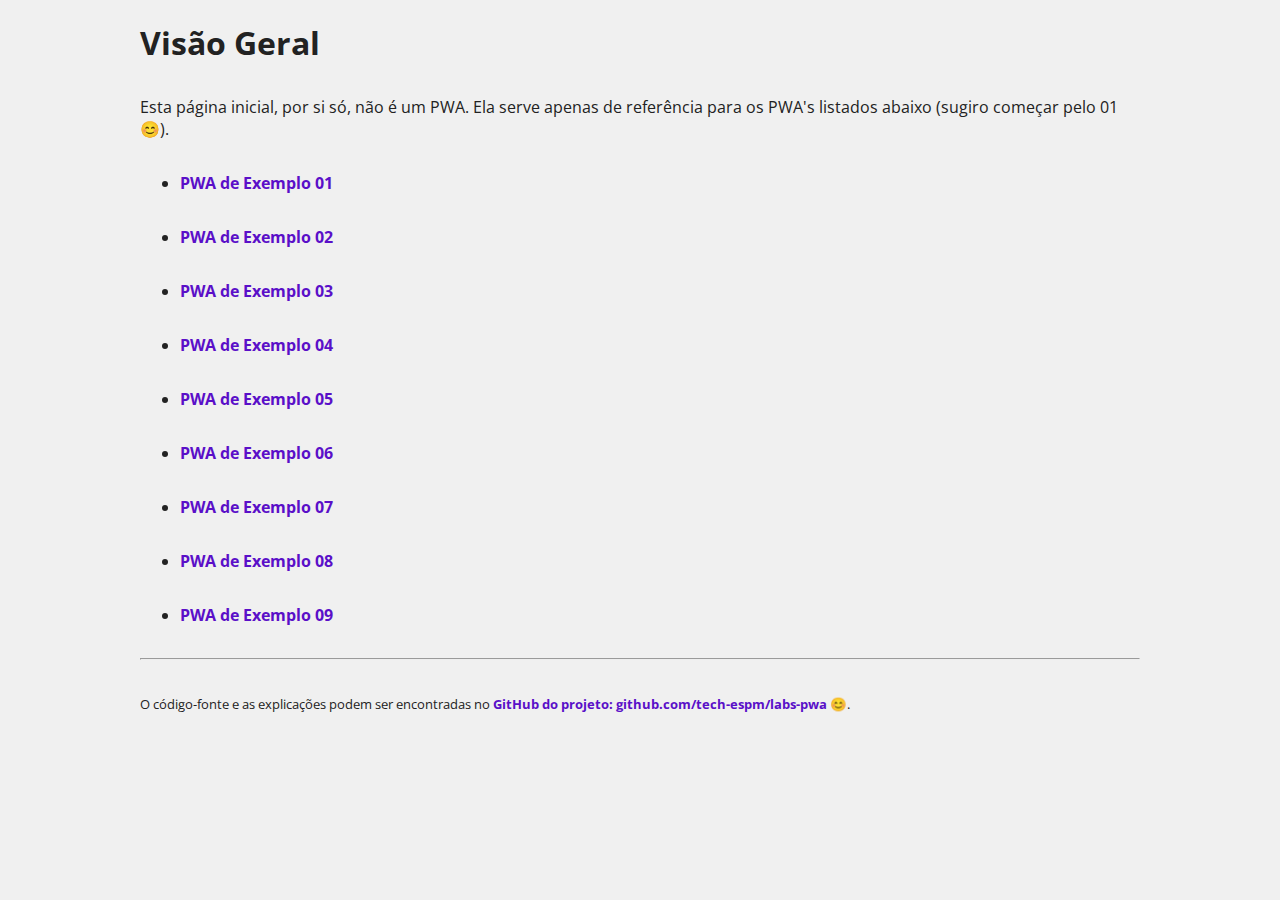
<file: index.html>
<!DOCTYPE html>
<html>
<head>
	<meta charset="utf-8" />
	<meta name="viewport" content="width=device-width, initial-scale=1" />

	<!-- Conteúdo gerado pelo Favicon Helper -->
	<meta property="og:locale" content="pt_BR" />
	<meta property="og:type" content="website" />
	<meta property="og:url" content="https://tech-espm.github.io/labs-pwa" />
	<meta property="og:title" content="Workshop PWA" />
	<meta property="og:site_name" content="Workshop PWA" />
	<meta property="og:description" content="Material e exemplos do workshop sobre PWA" />
	<meta property="og:image" content="https://tech-espm.github.io/labs-pwa/assets/images/pwa.png" />
	<meta property="og:image:type" content="image/png" />
	<meta property="og:image:width" content="1024" />
	<meta property="og:image:height" content="1024" />
	<meta name="author" content="Carlos Rafael Gimenes das Neves" />
	<meta name="description" content="Material e exemplos do workshop sobre PWA" />
	<meta name="keywords" content="material, exemplos, workshop, pwa" />
	<meta name="apple-mobile-web-app-capable" content="yes" />
	<meta name="apple-mobile-web-app-status-bar-style" content="black" />
	<meta name="apple-mobile-web-app-title" content="Workshop PWA" />
	<link rel="apple-touch-icon" sizes="57x57" href="assets/favicons/apple-icon-57x57.png" />
	<link rel="apple-touch-icon" sizes="60x60" href="assets/favicons/apple-icon-60x60.png" />
	<link rel="apple-touch-icon" sizes="72x72" href="assets/favicons/apple-icon-72x72.png" />
	<link rel="apple-touch-icon" sizes="76x76" href="assets/favicons/apple-icon-76x76.png" />
	<link rel="apple-touch-icon" sizes="114x114" href="assets/favicons/apple-icon-114x114.png" />
	<link rel="apple-touch-icon" sizes="120x120" href="assets/favicons/apple-icon-120x120.png" />
	<link rel="apple-touch-icon" sizes="144x144" href="assets/favicons/apple-icon-144x144.png" />
	<link rel="apple-touch-icon" sizes="152x152" href="assets/favicons/apple-icon-152x152.png" />
	<link rel="apple-touch-icon" sizes="180x180" href="assets/favicons/apple-icon-180x180.png" />
	<link rel="icon" type="image/png" sizes="512x512" href="assets/favicons/favicon-512x512.png" />
	<link rel="icon" type="image/png" sizes="192x192" href="assets/favicons/favicon-192x192.png" />
	<link rel="icon" type="image/png" sizes="96x96" href="assets/favicons/favicon-96x96.png" />
	<link rel="icon" type="image/png" sizes="48x48" href="assets/favicons/favicon-48x48.png" />
	<link rel="icon" type="image/png" sizes="32x32" href="assets/favicons/favicon-32x32.png" />
	<link rel="icon" type="image/png" sizes="16x16" href="assets/favicons/favicon-16x16.png" />
	<link rel="Shortcut Icon" href="assets/favicons/favicon.png" />
	<link rel="manifest" href="assets/manifest/manifest.json" />
	<meta name="msapplication-config" content="assets/manifest/browserconfig.xml" />
	<meta name="theme-color" content="#5a0fc8" />
	<!-- Fim do conteúdo gerado pelo Favicon Helper -->

	<title>
		Workshop PWA
	</title>

	<link rel="stylesheet" type="text/css" href="https://fonts.googleapis.com/css?family=Open+Sans:400,600|Source+Code+Pro&display=swap" />
	<link rel="stylesheet" type="text/css" href="assets/css/style.css" />

</head>
<body>
	<main>

		<h1>
			Visão Geral
		</h1>

		<p>
			Esta página inicial, por si só, não é um PWA. Ela serve apenas de referência para os PWA's listados abaixo (sugiro começar pelo 01 😊).
		</p>

		<ul>
			<li>
				<a href="pwa01/">PWA de Exemplo 01</a>
			</li>
			<li>
				<a href="pwa02/">PWA de Exemplo 02</a>
			</li>
			<li>
				<a href="pwa03/">PWA de Exemplo 03</a>
			</li>
			<li>
				<a href="pwa04/">PWA de Exemplo 04</a>
			</li>
			<li>
				<a href="pwa05/">PWA de Exemplo 05</a>
			</li>
			<li>
				<a href="pwa06/">PWA de Exemplo 06</a>
			</li>
			<li>
				<a href="pwa07/">PWA de Exemplo 07</a>
			</li>
			<li>
				<a href="pwa08/">PWA de Exemplo 08</a>
			</li>
			<li>
				<a href="pwa09/">PWA de Exemplo 09</a>
			</li>
		</ul>

		<hr />

		<p>
			<small>O código-fonte e as explicações podem ser encontradas no <a href="https://github.com/tech-espm/labs-pwa" target="_blank">GitHub do projeto: github.com/tech-espm/labs-pwa</a> 😊.</small>
		</p>

	</main>
</body>
</html>
</file>
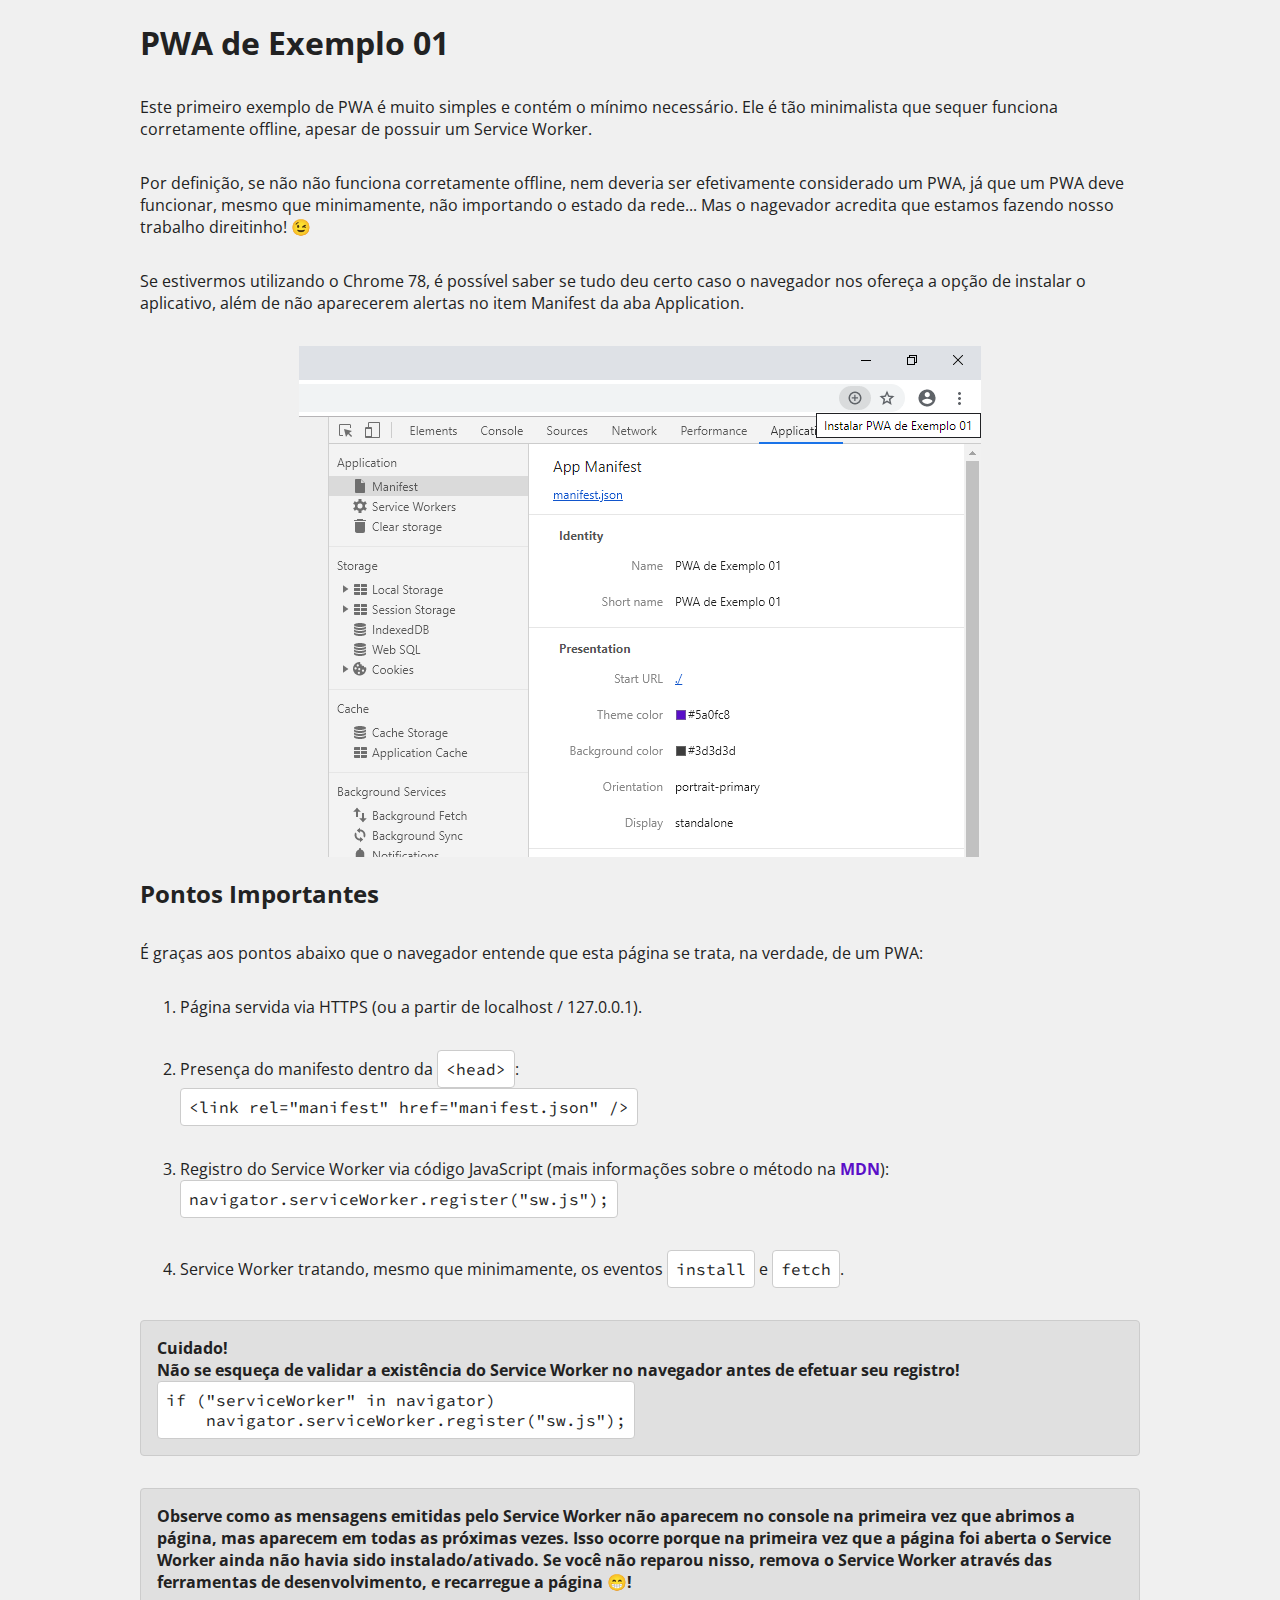
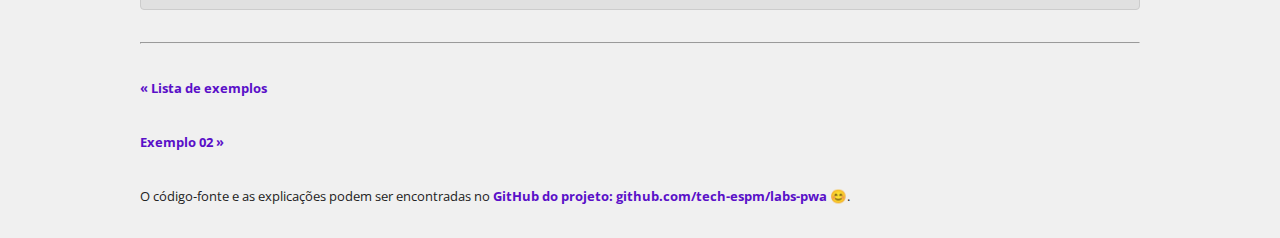
<file: pwa01/index.html>
<!DOCTYPE html>
<html>
<head>
	<meta charset="utf-8" />
	<meta name="viewport" content="width=device-width, initial-scale=1" />

	<!-- Conteúdo gerado pelo Favicon Helper -->
	<meta property="og:locale" content="pt_BR" />
	<meta property="og:type" content="website" />
	<meta property="og:url" content="https://tech-espm.github.io/labs-pwa" />
	<meta property="og:title" content="Workshop PWA" />
	<meta property="og:site_name" content="Workshop PWA" />
	<meta property="og:description" content="Material e exemplos do workshop sobre PWA" />
	<meta property="og:image" content="https://tech-espm.github.io/labs-pwa/assets/images/pwa.png" />
	<meta property="og:image:type" content="image/png" />
	<meta property="og:image:width" content="1024" />
	<meta property="og:image:height" content="1024" />
	<meta name="author" content="Carlos Rafael Gimenes das Neves" />
	<meta name="description" content="Material e exemplos do workshop sobre PWA" />
	<meta name="keywords" content="material, exemplos, workshop, pwa" />
	<meta name="apple-mobile-web-app-capable" content="yes" />
	<meta name="apple-mobile-web-app-status-bar-style" content="black" />
	<meta name="apple-mobile-web-app-title" content="Workshop PWA" />
	<link rel="apple-touch-icon" sizes="57x57" href="../assets/favicons/apple-icon-57x57.png" />
	<link rel="apple-touch-icon" sizes="60x60" href="../assets/favicons/apple-icon-60x60.png" />
	<link rel="apple-touch-icon" sizes="72x72" href="../assets/favicons/apple-icon-72x72.png" />
	<link rel="apple-touch-icon" sizes="76x76" href="../assets/favicons/apple-icon-76x76.png" />
	<link rel="apple-touch-icon" sizes="114x114" href="../assets/favicons/apple-icon-114x114.png" />
	<link rel="apple-touch-icon" sizes="120x120" href="../assets/favicons/apple-icon-120x120.png" />
	<link rel="apple-touch-icon" sizes="144x144" href="../assets/favicons/apple-icon-144x144.png" />
	<link rel="apple-touch-icon" sizes="152x152" href="../assets/favicons/apple-icon-152x152.png" />
	<link rel="apple-touch-icon" sizes="180x180" href="../assets/favicons/apple-icon-180x180.png" />
	<link rel="icon" type="image/png" sizes="512x512" href="../assets/favicons/favicon-512x512.png" />
	<link rel="icon" type="image/png" sizes="192x192" href="../assets/favicons/favicon-192x192.png" />
	<link rel="icon" type="image/png" sizes="96x96" href="../assets/favicons/favicon-96x96.png" />
	<link rel="icon" type="image/png" sizes="48x48" href="../assets/favicons/favicon-48x48.png" />
	<link rel="icon" type="image/png" sizes="32x32" href="../assets/favicons/favicon-32x32.png" />
	<link rel="icon" type="image/png" sizes="16x16" href="../assets/favicons/favicon-16x16.png" />
	<link rel="Shortcut Icon" href="../assets/favicons/favicon.png" />
	<link rel="manifest" href="manifest.json" />
	<meta name="msapplication-config" content="browserconfig.xml" />
	<meta name="theme-color" content="#5a0fc8" />
	<!-- Fim do conteúdo gerado pelo Favicon Helper -->

	<title>
		PWA de Exemplo 01
	</title>

	<link rel="stylesheet" type="text/css" href="https://fonts.googleapis.com/css?family=Open+Sans:400,600|Source+Code+Pro&display=swap" />
	<link rel="stylesheet" type="text/css" href="../assets/css/style.css" />

</head>
<body>
	<main>

		<h1>
			PWA de Exemplo 01
		</h1>

		<p>
			Este primeiro exemplo de PWA é muito simples e contém o mínimo necessário.
			Ele é tão minimalista que sequer funciona corretamente offline, apesar de possuir um Service Worker.
		</p>

		<p>
			Por definição, se não não funciona corretamente offline, nem deveria ser efetivamente considerado um PWA, já que um PWA deve funcionar, mesmo que minimamente, não importando o estado da rede...
			Mas o nagevador acredita que estamos fazendo nosso trabalho direitinho! 😉
		</p>

		<p>
			Se estivermos utilizando o Chrome 78, é possível saber se tudo deu certo caso o navegador nos ofereça a opção de instalar o aplicativo, além de não aparecerem alertas no item Manifest da aba Application.
		</p>
		
		<img alt="Tela do navegador" src="../assets/images/pwaok.png" />

		<h2>
			Pontos Importantes
		</h2>

		<p>
			É graças aos pontos abaixo que o navegador entende que esta página se trata, na verdade, de um PWA:
		</p>

		<ol>

			<li>
				Página servida via HTTPS (ou a partir de localhost / 127.0.0.1).
			</li>

			<li>
				Presença do manifesto dentro da <span class="codigo">&lt;head&gt;</span>:
				<br />
				<span class="codigo">&lt;link rel="manifest" href="manifest.json" /&gt;</span>
			</li>

			<li>
				Registro do Service Worker via código JavaScript (mais informações sobre o método na <a href="https://developer.mozilla.org/en-US/docs/Web/API/ServiceWorkerContainer/register" target="_blank">MDN</a>):
				<br />
				<span class="codigo">navigator.serviceWorker.register("sw.js");</span>
			</li>

			<li>
				Service Worker tratando, mesmo que minimamente, os eventos <span class="codigo">install</span> e <span class="codigo">fetch</span>.
			</li>

		</ol>
		
		<p class="alerta">
			Cuidado!
			<br />
			Não se esqueça de validar a existência do Service Worker no navegador antes de efetuar seu registro!
			<br />
			<span class="codigo">if ("serviceWorker" in navigator)
    navigator.serviceWorker.register("sw.js");</span>
		</p>
		
		<p class="alerta">
			Observe como as mensagens emitidas pelo Service Worker não aparecem no console na primeira vez que abrimos a página, mas aparecem em todas as próximas vezes.
			Isso ocorre porque na primeira vez que a página foi aberta o Service Worker ainda não havia sido instalado/ativado.
			Se você não reparou nisso, remova o Service Worker através das ferramentas de desenvolvimento, e recarregue a página 😁!
		</p>

		<hr />

		<p>
			<small><a href="../">&laquo; Lista de exemplos</a></small>
		</p>

		<p>
			<small><a href="../pwa02/">Exemplo 02 &raquo;</a></small>
		</p>

		<p>
			<small>O código-fonte e as explicações podem ser encontradas no <a href="https://github.com/tech-espm/labs-pwa" target="_blank">GitHub do projeto: github.com/tech-espm/labs-pwa</a> 😊.</small>
		</p>

	</main>

	<script type="text/javascript">
		"use strict";
		
		// Devemos tomar cuidado para registrar o Service Worker apenas se o navegador atual entender o que é isso!
		if ("serviceWorker" in navigator)
			navigator.serviceWorker.register("sw.js");
	</script>
</body>
</html>
</file>
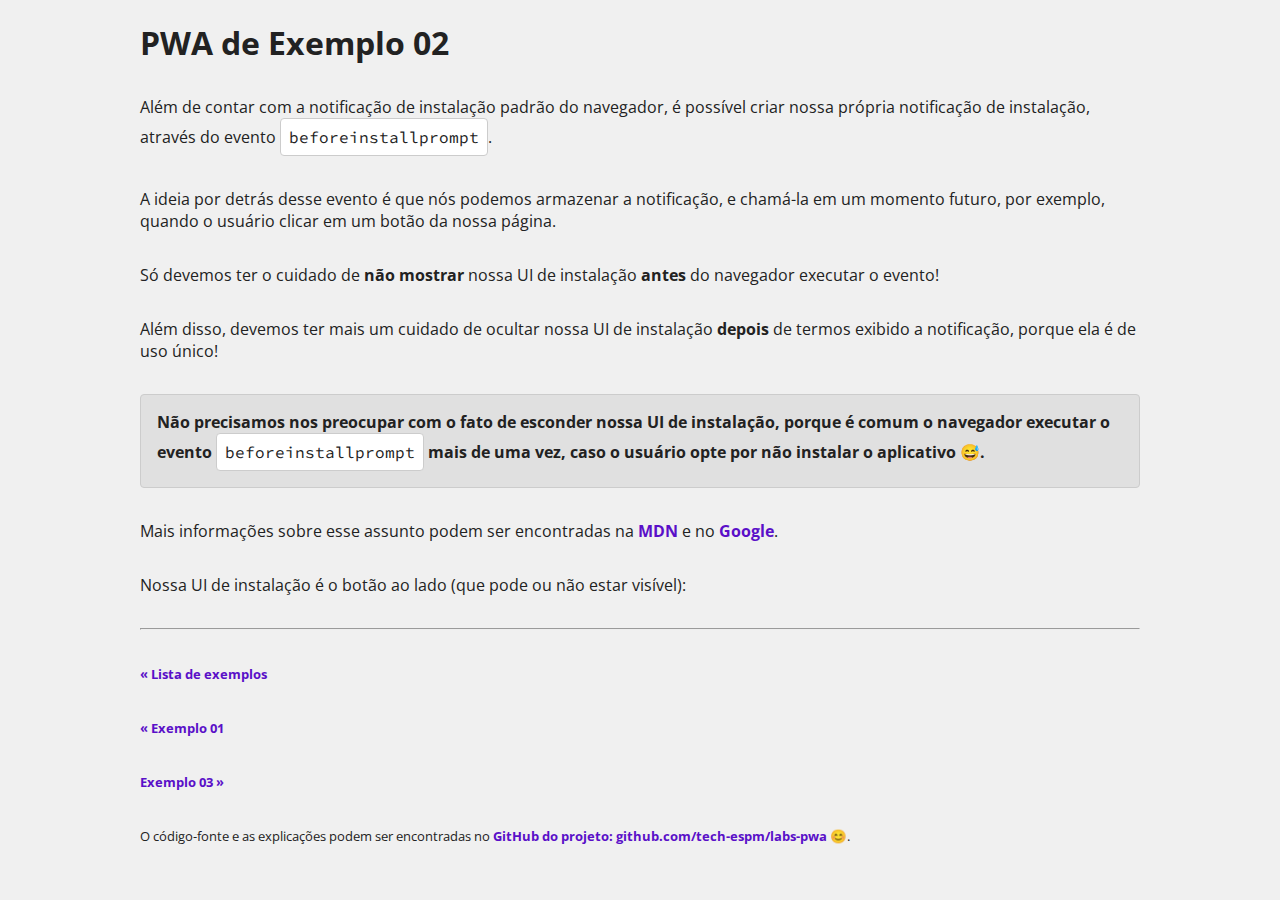
<file: pwa02/index.html>
<!DOCTYPE html>
<html>
<head>
	<meta charset="utf-8" />
	<meta name="viewport" content="width=device-width, initial-scale=1" />

	<!-- Conteúdo gerado pelo Favicon Helper -->
	<meta property="og:locale" content="pt_BR" />
	<meta property="og:type" content="website" />
	<meta property="og:url" content="https://tech-espm.github.io/labs-pwa" />
	<meta property="og:title" content="Workshop PWA" />
	<meta property="og:site_name" content="Workshop PWA" />
	<meta property="og:description" content="Material e exemplos do workshop sobre PWA" />
	<meta property="og:image" content="https://tech-espm.github.io/labs-pwa/assets/images/pwa.png" />
	<meta property="og:image:type" content="image/png" />
	<meta property="og:image:width" content="1024" />
	<meta property="og:image:height" content="1024" />
	<meta name="author" content="Carlos Rafael Gimenes das Neves" />
	<meta name="description" content="Material e exemplos do workshop sobre PWA" />
	<meta name="keywords" content="material, exemplos, workshop, pwa" />
	<meta name="apple-mobile-web-app-capable" content="yes" />
	<meta name="apple-mobile-web-app-status-bar-style" content="black" />
	<meta name="apple-mobile-web-app-title" content="Workshop PWA" />
	<link rel="apple-touch-icon" sizes="57x57" href="../assets/favicons/apple-icon-57x57.png" />
	<link rel="apple-touch-icon" sizes="60x60" href="../assets/favicons/apple-icon-60x60.png" />
	<link rel="apple-touch-icon" sizes="72x72" href="../assets/favicons/apple-icon-72x72.png" />
	<link rel="apple-touch-icon" sizes="76x76" href="../assets/favicons/apple-icon-76x76.png" />
	<link rel="apple-touch-icon" sizes="114x114" href="../assets/favicons/apple-icon-114x114.png" />
	<link rel="apple-touch-icon" sizes="120x120" href="../assets/favicons/apple-icon-120x120.png" />
	<link rel="apple-touch-icon" sizes="144x144" href="../assets/favicons/apple-icon-144x144.png" />
	<link rel="apple-touch-icon" sizes="152x152" href="../assets/favicons/apple-icon-152x152.png" />
	<link rel="apple-touch-icon" sizes="180x180" href="../assets/favicons/apple-icon-180x180.png" />
	<link rel="icon" type="image/png" sizes="512x512" href="../assets/favicons/favicon-512x512.png" />
	<link rel="icon" type="image/png" sizes="192x192" href="../assets/favicons/favicon-192x192.png" />
	<link rel="icon" type="image/png" sizes="96x96" href="../assets/favicons/favicon-96x96.png" />
	<link rel="icon" type="image/png" sizes="48x48" href="../assets/favicons/favicon-48x48.png" />
	<link rel="icon" type="image/png" sizes="32x32" href="../assets/favicons/favicon-32x32.png" />
	<link rel="icon" type="image/png" sizes="16x16" href="../assets/favicons/favicon-16x16.png" />
	<link rel="Shortcut Icon" href="../assets/favicons/favicon.png" />
	<link rel="manifest" href="manifest.json" />
	<meta name="msapplication-config" content="browserconfig.xml" />
	<meta name="theme-color" content="#5a0fc8" />
	<!-- Fim do conteúdo gerado pelo Favicon Helper -->

	<title>
		PWA de Exemplo 02
	</title>

	<link rel="stylesheet" type="text/css" href="https://fonts.googleapis.com/css?family=Open+Sans:400,600|Source+Code+Pro&display=swap" />
	<link rel="stylesheet" type="text/css" href="../assets/css/style.css" />

</head>
<body>
	<main>

		<h1>
			PWA de Exemplo 02
		</h1>

		<p>
			Além de contar com a notificação de instalação padrão do navegador, é possível criar nossa própria notificação de instalação, através do evento <span class="codigo">beforeinstallprompt</span>.
		</p>

		<p>
			A ideia por detrás desse evento é que nós podemos armazenar a notificação, e chamá-la em um momento futuro, por exemplo, quando o usuário clicar em um botão da nossa página.
		</p>

		<p>
			Só devemos ter o cuidado de <b>não mostrar</b> nossa UI de instalação <b>antes</b> do navegador executar o evento!
		</p>

		<p>
			Além disso, devemos ter mais um cuidado de ocultar nossa UI de instalação <b>depois</b> de termos exibido a notificação, porque ela é de uso único!
		</p>

		<p class="alerta">
			Não precisamos nos preocupar com o fato de esconder nossa UI de instalação, porque é comum o navegador executar o evento <span class="codigo">beforeinstallprompt</span> mais de uma vez, caso o usuário opte por não instalar o aplicativo 😅.
		</p>

		<p>
			Mais informações sobre esse assunto podem ser encontradas na <a href="https://developer.mozilla.org/en-US/docs/Web/Progressive_web_apps/Add_to_home_screen">MDN</a> e no <a href="https://developers.google.com/web/fundamentals/app-install-banners/">Google</a>.
		</p>

		<p>
			Nossa UI de instalação é o botão ao lado (que pode ou não estar visível):
			<button id="btnInstalar" type="button" style="display: none;" onclick="instalarPWA()">Instalar PWA!</button>
		</p>
		
		<hr />

		<p>
			<small><a href="../">&laquo; Lista de exemplos</a></small>
		</p>

		<p>
			<small><a href="../pwa01/">&laquo; Exemplo 01</a></small>
		</p>

		<p>
			<small><a href="../pwa03/">Exemplo 03 &raquo;</a></small>
		</p>

		<p>
			<small>O código-fonte e as explicações podem ser encontradas no <a href="https://github.com/tech-espm/labs-pwa" target="_blank">GitHub do projeto: github.com/tech-espm/labs-pwa</a> 😊.</small>
		</p>

	</main>

	<script type="text/javascript">
		"use strict";
		
		var notificacao = null, btnInstalar = document.getElementById("btnInstalar");
		
		function instalarPWA() {
			if (notificacao) {
				// Oculta o botão, mostra a notificação e já a define como null, prevenindo novos usos futuros
				btnInstalar.style.display = "none";
				notificacao.prompt();
				notificacao = null;
			}
		}
		
		// Devemos tomar cuidado para registrar o Service Worker apenas se o navegador atual entender o que é isso!
		if ("serviceWorker" in navigator)
			navigator.serviceWorker.register("sw.js");
		
		// Idem para o caso abaixo!
		if ("onbeforeinstallprompt" in window)
			window.onbeforeinstallprompt = function (e) {
				// Previne a mensagem padrão, armazena a notificação, e mostra o botão
				e.preventDefault();
				notificacao = e;
				btnInstalar.style.display = "";
			};
	</script>
</body>
</html>
</file>
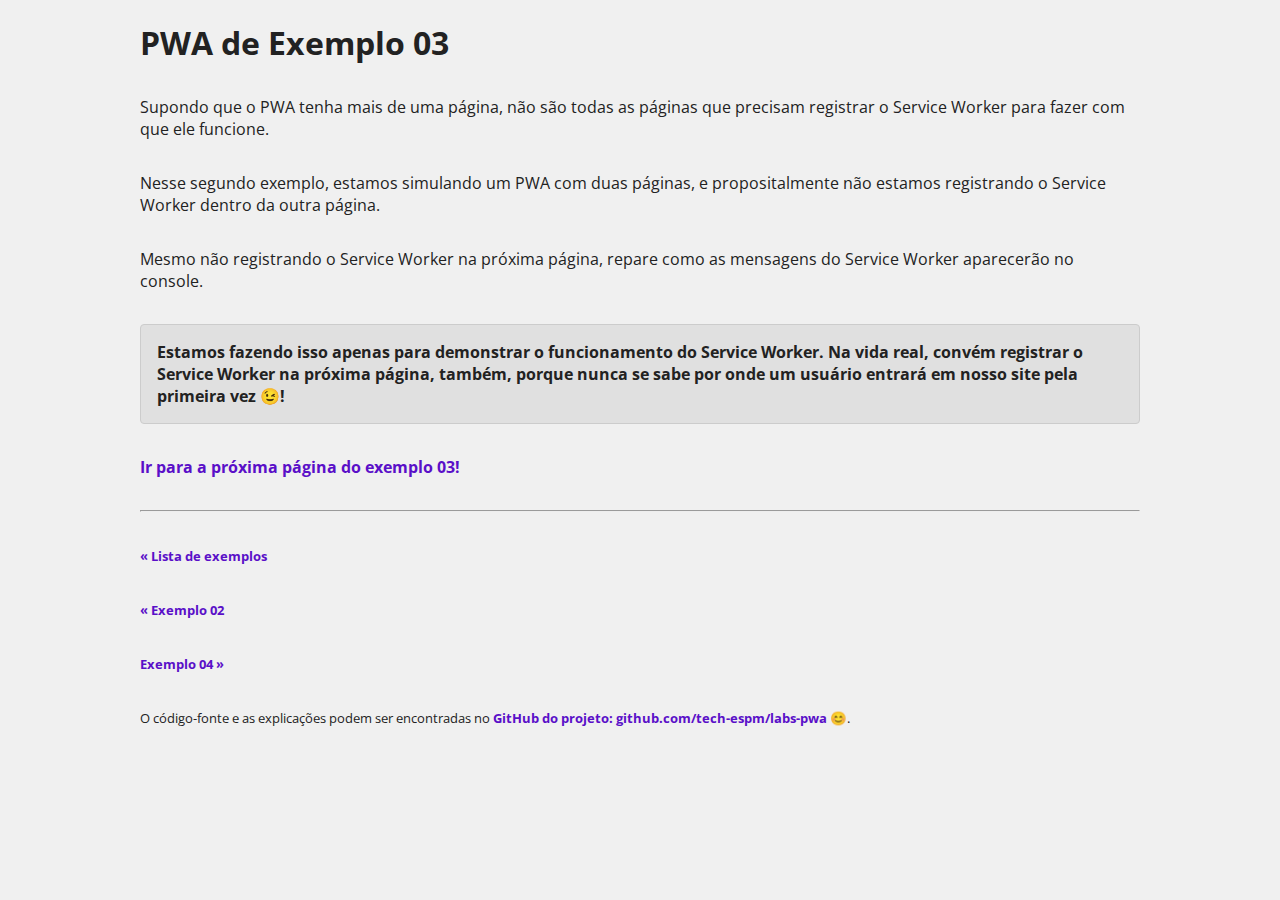
<file: pwa03/index.html>
<!DOCTYPE html>
<html>
<head>
	<meta charset="utf-8" />
	<meta name="viewport" content="width=device-width, initial-scale=1" />

	<!-- Conteúdo gerado pelo Favicon Helper -->
	<meta property="og:locale" content="pt_BR" />
	<meta property="og:type" content="website" />
	<meta property="og:url" content="https://tech-espm.github.io/labs-pwa" />
	<meta property="og:title" content="Workshop PWA" />
	<meta property="og:site_name" content="Workshop PWA" />
	<meta property="og:description" content="Material e exemplos do workshop sobre PWA" />
	<meta property="og:image" content="https://tech-espm.github.io/labs-pwa/assets/images/pwa.png" />
	<meta property="og:image:type" content="image/png" />
	<meta property="og:image:width" content="1024" />
	<meta property="og:image:height" content="1024" />
	<meta name="author" content="Carlos Rafael Gimenes das Neves" />
	<meta name="description" content="Material e exemplos do workshop sobre PWA" />
	<meta name="keywords" content="material, exemplos, workshop, pwa" />
	<meta name="apple-mobile-web-app-capable" content="yes" />
	<meta name="apple-mobile-web-app-status-bar-style" content="black" />
	<meta name="apple-mobile-web-app-title" content="Workshop PWA" />
	<link rel="apple-touch-icon" sizes="57x57" href="../assets/favicons/apple-icon-57x57.png" />
	<link rel="apple-touch-icon" sizes="60x60" href="../assets/favicons/apple-icon-60x60.png" />
	<link rel="apple-touch-icon" sizes="72x72" href="../assets/favicons/apple-icon-72x72.png" />
	<link rel="apple-touch-icon" sizes="76x76" href="../assets/favicons/apple-icon-76x76.png" />
	<link rel="apple-touch-icon" sizes="114x114" href="../assets/favicons/apple-icon-114x114.png" />
	<link rel="apple-touch-icon" sizes="120x120" href="../assets/favicons/apple-icon-120x120.png" />
	<link rel="apple-touch-icon" sizes="144x144" href="../assets/favicons/apple-icon-144x144.png" />
	<link rel="apple-touch-icon" sizes="152x152" href="../assets/favicons/apple-icon-152x152.png" />
	<link rel="apple-touch-icon" sizes="180x180" href="../assets/favicons/apple-icon-180x180.png" />
	<link rel="icon" type="image/png" sizes="512x512" href="../assets/favicons/favicon-512x512.png" />
	<link rel="icon" type="image/png" sizes="192x192" href="../assets/favicons/favicon-192x192.png" />
	<link rel="icon" type="image/png" sizes="96x96" href="../assets/favicons/favicon-96x96.png" />
	<link rel="icon" type="image/png" sizes="48x48" href="../assets/favicons/favicon-48x48.png" />
	<link rel="icon" type="image/png" sizes="32x32" href="../assets/favicons/favicon-32x32.png" />
	<link rel="icon" type="image/png" sizes="16x16" href="../assets/favicons/favicon-16x16.png" />
	<link rel="Shortcut Icon" href="../assets/favicons/favicon.png" />
	<link rel="manifest" href="manifest.json" />
	<meta name="msapplication-config" content="browserconfig.xml" />
	<meta name="theme-color" content="#5a0fc8" />
	<!-- Fim do conteúdo gerado pelo Favicon Helper -->

	<title>
		PWA de Exemplo 03
	</title>

	<link rel="stylesheet" type="text/css" href="https://fonts.googleapis.com/css?family=Open+Sans:400,600|Source+Code+Pro&display=swap" />
	<link rel="stylesheet" type="text/css" href="../assets/css/style.css" />

</head>
<body>
	<main>

		<h1>
			PWA de Exemplo 03
		</h1>

		<p>
			Supondo que o PWA tenha mais de uma página, não são todas as páginas que precisam registrar o Service Worker para fazer com que ele funcione.
		</p>

		<p>
			Nesse segundo exemplo, estamos simulando um PWA com duas páginas, e propositalmente não estamos registrando o Service Worker dentro da outra página.
		</p>

		<p>
			Mesmo não registrando o Service Worker na próxima página, repare como as mensagens do Service Worker aparecerão no console.
		</p>

		<p class="alerta">
			Estamos fazendo isso apenas para demonstrar o funcionamento do Service Worker.
			Na vida real, convém registrar o Service Worker na próxima página, também, porque nunca se sabe por onde um usuário entrará em nosso site pela primeira vez 😉!
		</p>

		<p>
			<a href="sub/">Ir para a próxima página do exemplo 03!</a>
		</p>

		<hr />

		<p>
			<small><a href="../">&laquo; Lista de exemplos</a></small>
		</p>

		<p>
			<small><a href="../pwa02/">&laquo; Exemplo 02</a></small>
		</p>

		<p>
			<small><a href="../pwa04/">Exemplo 04 &raquo;</a></small>
		</p>

		<p>
			<small>O código-fonte e as explicações podem ser encontradas no <a href="https://github.com/tech-espm/labs-pwa" target="_blank">GitHub do projeto: github.com/tech-espm/labs-pwa</a> 😊.</small>
		</p>

	</main>

	<script type="text/javascript">
		"use strict";

		// Devemos tomar cuidado para registrar o Service Worker apenas se o navegador atual entender o que é isso!
		if ("serviceWorker" in navigator)
			navigator.serviceWorker.register("sw.js");
	</script>
</body>
</html>
</file>
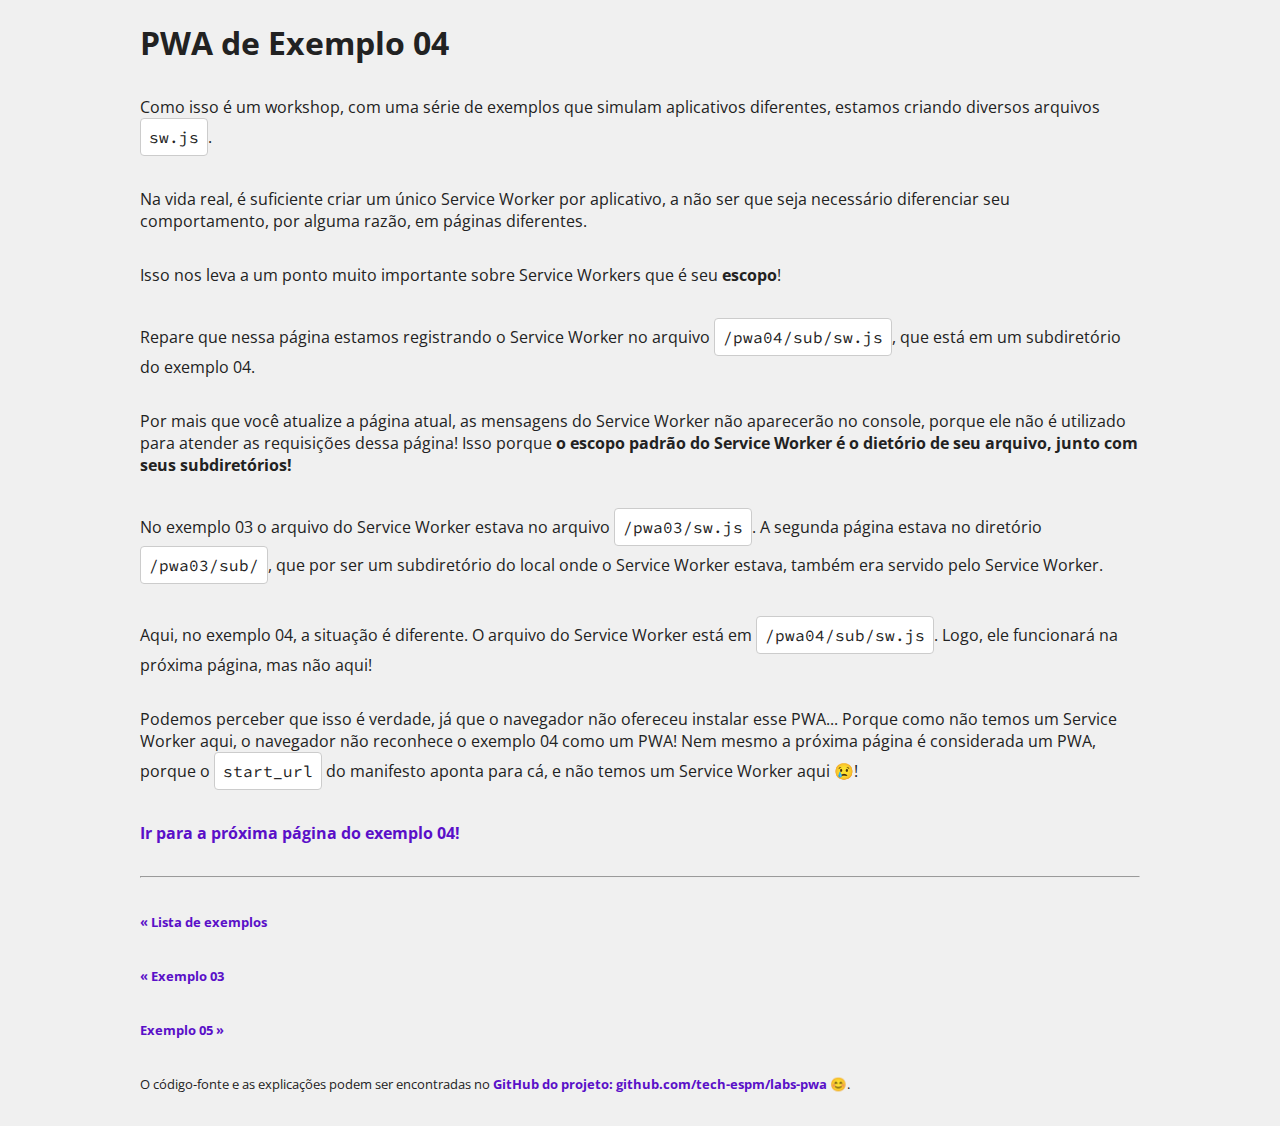
<file: pwa04/index.html>
<!DOCTYPE html>
<html>
<head>
	<meta charset="utf-8" />
	<meta name="viewport" content="width=device-width, initial-scale=1" />

	<!-- Conteúdo gerado pelo Favicon Helper -->
	<meta property="og:locale" content="pt_BR" />
	<meta property="og:type" content="website" />
	<meta property="og:url" content="https://tech-espm.github.io/labs-pwa" />
	<meta property="og:title" content="Workshop PWA" />
	<meta property="og:site_name" content="Workshop PWA" />
	<meta property="og:description" content="Material e exemplos do workshop sobre PWA" />
	<meta property="og:image" content="https://tech-espm.github.io/labs-pwa/assets/images/pwa.png" />
	<meta property="og:image:type" content="image/png" />
	<meta property="og:image:width" content="1024" />
	<meta property="og:image:height" content="1024" />
	<meta name="author" content="Carlos Rafael Gimenes das Neves" />
	<meta name="description" content="Material e exemplos do workshop sobre PWA" />
	<meta name="keywords" content="material, exemplos, workshop, pwa" />
	<meta name="apple-mobile-web-app-capable" content="yes" />
	<meta name="apple-mobile-web-app-status-bar-style" content="black" />
	<meta name="apple-mobile-web-app-title" content="Workshop PWA" />
	<link rel="apple-touch-icon" sizes="57x57" href="../assets/favicons/apple-icon-57x57.png" />
	<link rel="apple-touch-icon" sizes="60x60" href="../assets/favicons/apple-icon-60x60.png" />
	<link rel="apple-touch-icon" sizes="72x72" href="../assets/favicons/apple-icon-72x72.png" />
	<link rel="apple-touch-icon" sizes="76x76" href="../assets/favicons/apple-icon-76x76.png" />
	<link rel="apple-touch-icon" sizes="114x114" href="../assets/favicons/apple-icon-114x114.png" />
	<link rel="apple-touch-icon" sizes="120x120" href="../assets/favicons/apple-icon-120x120.png" />
	<link rel="apple-touch-icon" sizes="144x144" href="../assets/favicons/apple-icon-144x144.png" />
	<link rel="apple-touch-icon" sizes="152x152" href="../assets/favicons/apple-icon-152x152.png" />
	<link rel="apple-touch-icon" sizes="180x180" href="../assets/favicons/apple-icon-180x180.png" />
	<link rel="icon" type="image/png" sizes="512x512" href="../assets/favicons/favicon-512x512.png" />
	<link rel="icon" type="image/png" sizes="192x192" href="../assets/favicons/favicon-192x192.png" />
	<link rel="icon" type="image/png" sizes="96x96" href="../assets/favicons/favicon-96x96.png" />
	<link rel="icon" type="image/png" sizes="48x48" href="../assets/favicons/favicon-48x48.png" />
	<link rel="icon" type="image/png" sizes="32x32" href="../assets/favicons/favicon-32x32.png" />
	<link rel="icon" type="image/png" sizes="16x16" href="../assets/favicons/favicon-16x16.png" />
	<link rel="Shortcut Icon" href="../assets/favicons/favicon.png" />
	<link rel="manifest" href="manifest.json" />
	<meta name="msapplication-config" content="browserconfig.xml" />
	<meta name="theme-color" content="#5a0fc8" />
	<!-- Fim do conteúdo gerado pelo Favicon Helper -->

	<title>
		PWA de Exemplo 04
	</title>

	<link rel="stylesheet" type="text/css" href="https://fonts.googleapis.com/css?family=Open+Sans:400,600|Source+Code+Pro&display=swap" />
	<link rel="stylesheet" type="text/css" href="../assets/css/style.css" />

</head>
<body>
	<main>

		<h1>
			PWA de Exemplo 04
		</h1>

		<p>
			Como isso é um workshop, com uma série de exemplos que simulam aplicativos diferentes, estamos criando diversos arquivos <span class="codigo">sw.js</span>.
		</p>

		<p>
			Na vida real, é suficiente criar um único Service Worker por aplicativo, a não ser que seja necessário diferenciar seu comportamento, por alguma razão, em páginas diferentes.
		</p>

		<p>
			Isso nos leva a um ponto muito importante sobre Service Workers que é seu <b>escopo</b>!
		</p>

		<p>
			Repare que nessa página estamos registrando o Service Worker no arquivo <span class="codigo">/pwa04/sub/sw.js</span>, que está em um subdiretório do exemplo 04.
		</p>

		<p>
			Por mais que você atualize a página atual, as mensagens do Service Worker não aparecerão no console, porque ele não é utilizado para atender as requisições dessa página!
			Isso porque <b>o escopo padrão do Service Worker é o dietório de seu arquivo, junto com seus subdiretórios!</b>
		</p>

		<p>
			No exemplo 03 o arquivo do Service Worker estava no arquivo <span class="codigo">/pwa03/sw.js</span>.
			A segunda página estava no diretório <span class="codigo">/pwa03/sub/</span>, que por ser um subdiretório do local onde o Service Worker estava, também era servido pelo Service Worker.
		</p>

		<p>
			Aqui, no exemplo 04, a situação é diferente. O arquivo do Service Worker está em <span class="codigo">/pwa04/sub/sw.js</span>.
			Logo, ele funcionará na próxima página, mas não aqui!
		</p>

		<p>
			Podemos perceber que isso é verdade, já que o navegador não ofereceu instalar esse PWA...
			Porque como não temos um Service Worker aqui, o navegador não reconhece o exemplo 04 como um PWA!
			Nem mesmo a próxima página é considerada um PWA, porque o <span class="codigo">start_url</span> do manifesto aponta para cá, e não temos um Service Worker aqui 😢!
		</p>

		<p>
			<a href="sub/">Ir para a próxima página do exemplo 04!</a>
		</p>

		<hr />

		<p>
			<small><a href="../">&laquo; Lista de exemplos</a></small>
		</p>

		<p>
			<small><a href="../pwa03/">&laquo; Exemplo 03</a></small>
		</p>

		<p>
			<small><a href="../pwa05/">Exemplo 05 &raquo;</a></small>
		</p>

		<p>
			<small>O código-fonte e as explicações podem ser encontradas no <a href="https://github.com/tech-espm/labs-pwa" target="_blank">GitHub do projeto: github.com/tech-espm/labs-pwa</a> 😊.</small>
		</p>

	</main>

	<script type="text/javascript">
		"use strict";

		// Devemos tomar cuidado para registrar o Service Worker apenas se o navegador atual entender o que é isso!
		if ("serviceWorker" in navigator)
			navigator.serviceWorker.register("sub/sw.js");
	</script>
</body>
</html>
</file>
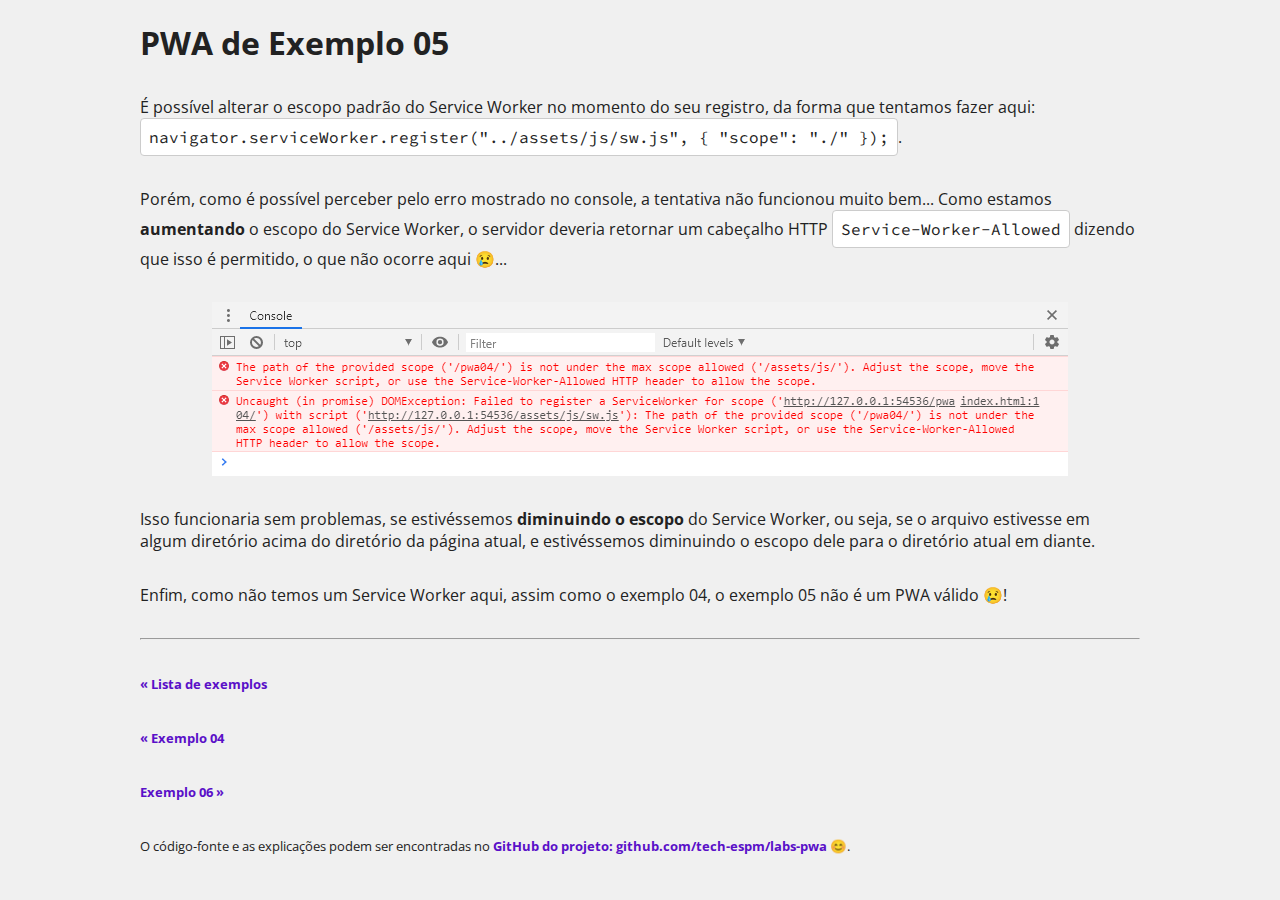
<file: pwa05/index.html>
<!DOCTYPE html>
<html>
<head>
	<meta charset="utf-8" />
	<meta name="viewport" content="width=device-width, initial-scale=1" />

	<!-- Conteúdo gerado pelo Favicon Helper -->
	<meta property="og:locale" content="pt_BR" />
	<meta property="og:type" content="website" />
	<meta property="og:url" content="https://tech-espm.github.io/labs-pwa" />
	<meta property="og:title" content="Workshop PWA" />
	<meta property="og:site_name" content="Workshop PWA" />
	<meta property="og:description" content="Material e exemplos do workshop sobre PWA" />
	<meta property="og:image" content="https://tech-espm.github.io/labs-pwa/assets/images/pwa.png" />
	<meta property="og:image:type" content="image/png" />
	<meta property="og:image:width" content="1024" />
	<meta property="og:image:height" content="1024" />
	<meta name="author" content="Carlos Rafael Gimenes das Neves" />
	<meta name="description" content="Material e exemplos do workshop sobre PWA" />
	<meta name="keywords" content="material, exemplos, workshop, pwa" />
	<meta name="apple-mobile-web-app-capable" content="yes" />
	<meta name="apple-mobile-web-app-status-bar-style" content="black" />
	<meta name="apple-mobile-web-app-title" content="Workshop PWA" />
	<link rel="apple-touch-icon" sizes="57x57" href="../assets/favicons/apple-icon-57x57.png" />
	<link rel="apple-touch-icon" sizes="60x60" href="../assets/favicons/apple-icon-60x60.png" />
	<link rel="apple-touch-icon" sizes="72x72" href="../assets/favicons/apple-icon-72x72.png" />
	<link rel="apple-touch-icon" sizes="76x76" href="../assets/favicons/apple-icon-76x76.png" />
	<link rel="apple-touch-icon" sizes="114x114" href="../assets/favicons/apple-icon-114x114.png" />
	<link rel="apple-touch-icon" sizes="120x120" href="../assets/favicons/apple-icon-120x120.png" />
	<link rel="apple-touch-icon" sizes="144x144" href="../assets/favicons/apple-icon-144x144.png" />
	<link rel="apple-touch-icon" sizes="152x152" href="../assets/favicons/apple-icon-152x152.png" />
	<link rel="apple-touch-icon" sizes="180x180" href="../assets/favicons/apple-icon-180x180.png" />
	<link rel="icon" type="image/png" sizes="512x512" href="../assets/favicons/favicon-512x512.png" />
	<link rel="icon" type="image/png" sizes="192x192" href="../assets/favicons/favicon-192x192.png" />
	<link rel="icon" type="image/png" sizes="96x96" href="../assets/favicons/favicon-96x96.png" />
	<link rel="icon" type="image/png" sizes="48x48" href="../assets/favicons/favicon-48x48.png" />
	<link rel="icon" type="image/png" sizes="32x32" href="../assets/favicons/favicon-32x32.png" />
	<link rel="icon" type="image/png" sizes="16x16" href="../assets/favicons/favicon-16x16.png" />
	<link rel="Shortcut Icon" href="../assets/favicons/favicon.png" />
	<link rel="manifest" href="manifest.json" />
	<meta name="msapplication-config" content="browserconfig.xml" />
	<meta name="theme-color" content="#5a0fc8" />
	<!-- Fim do conteúdo gerado pelo Favicon Helper -->

	<title>
		PWA de Exemplo 05
	</title>

	<link rel="stylesheet" type="text/css" href="https://fonts.googleapis.com/css?family=Open+Sans:400,600|Source+Code+Pro&display=swap" />
	<link rel="stylesheet" type="text/css" href="../assets/css/style.css" />

</head>
<body>
	<main>

		<h1>
			PWA de Exemplo 05
		</h1>

		<p>
			É possível alterar o escopo padrão do Service Worker no momento do seu registro, da forma que tentamos fazer aqui:
			<br/>
			<span class="codigo">navigator.serviceWorker.register("../assets/js/sw.js", { "scope": "./" });</span>.
		</p>

		<p>
			Porém, como é possível perceber pelo erro mostrado no console, a tentativa não funcionou muito bem...
			Como estamos <b>aumentando</b> o escopo do Service Worker, o servidor deveria retornar um cabeçalho HTTP <span class="codigo">Service-Worker-Allowed</span> dizendo que isso é permitido, o que não ocorre aqui 😢...
		</p>

		<img alt="Mensagem de erro no console" src="../assets/images/erroconsoleescopo.png" />

		<p>
			Isso funcionaria sem problemas, se estivéssemos <b>diminuindo o escopo</b> do Service Worker, ou seja, se o arquivo estivesse em algum diretório acima do diretório da página atual, e estivéssemos diminuindo o escopo dele para o diretório atual em diante.
		</p>

		<p>
			Enfim, como não temos um Service Worker aqui, assim como o exemplo 04, o exemplo 05 não é um PWA válido 😢!
		</p>

		<hr />

		<p>
			<small><a href="../">&laquo; Lista de exemplos</a></small>
		</p>

		<p>
			<small><a href="../pwa04/">&laquo; Exemplo 04</a></small>
		</p>

		<p>
			<small><a href="../pwa06/">Exemplo 06 &raquo;</a></small>
		</p>

		<p>
			<small>O código-fonte e as explicações podem ser encontradas no <a href="https://github.com/tech-espm/labs-pwa" target="_blank">GitHub do projeto: github.com/tech-espm/labs-pwa</a> 😊.</small>
		</p>

	</main>

	<script type="text/javascript">
		"use strict";

		// Devemos tomar cuidado para registrar o Service Worker apenas se o navegador atual entender o que é isso!
		if ("serviceWorker" in navigator)
			navigator.serviceWorker.register("../assets/js/sw.js", { "scope": "./" });
	</script>
</body>
</html>
</file>
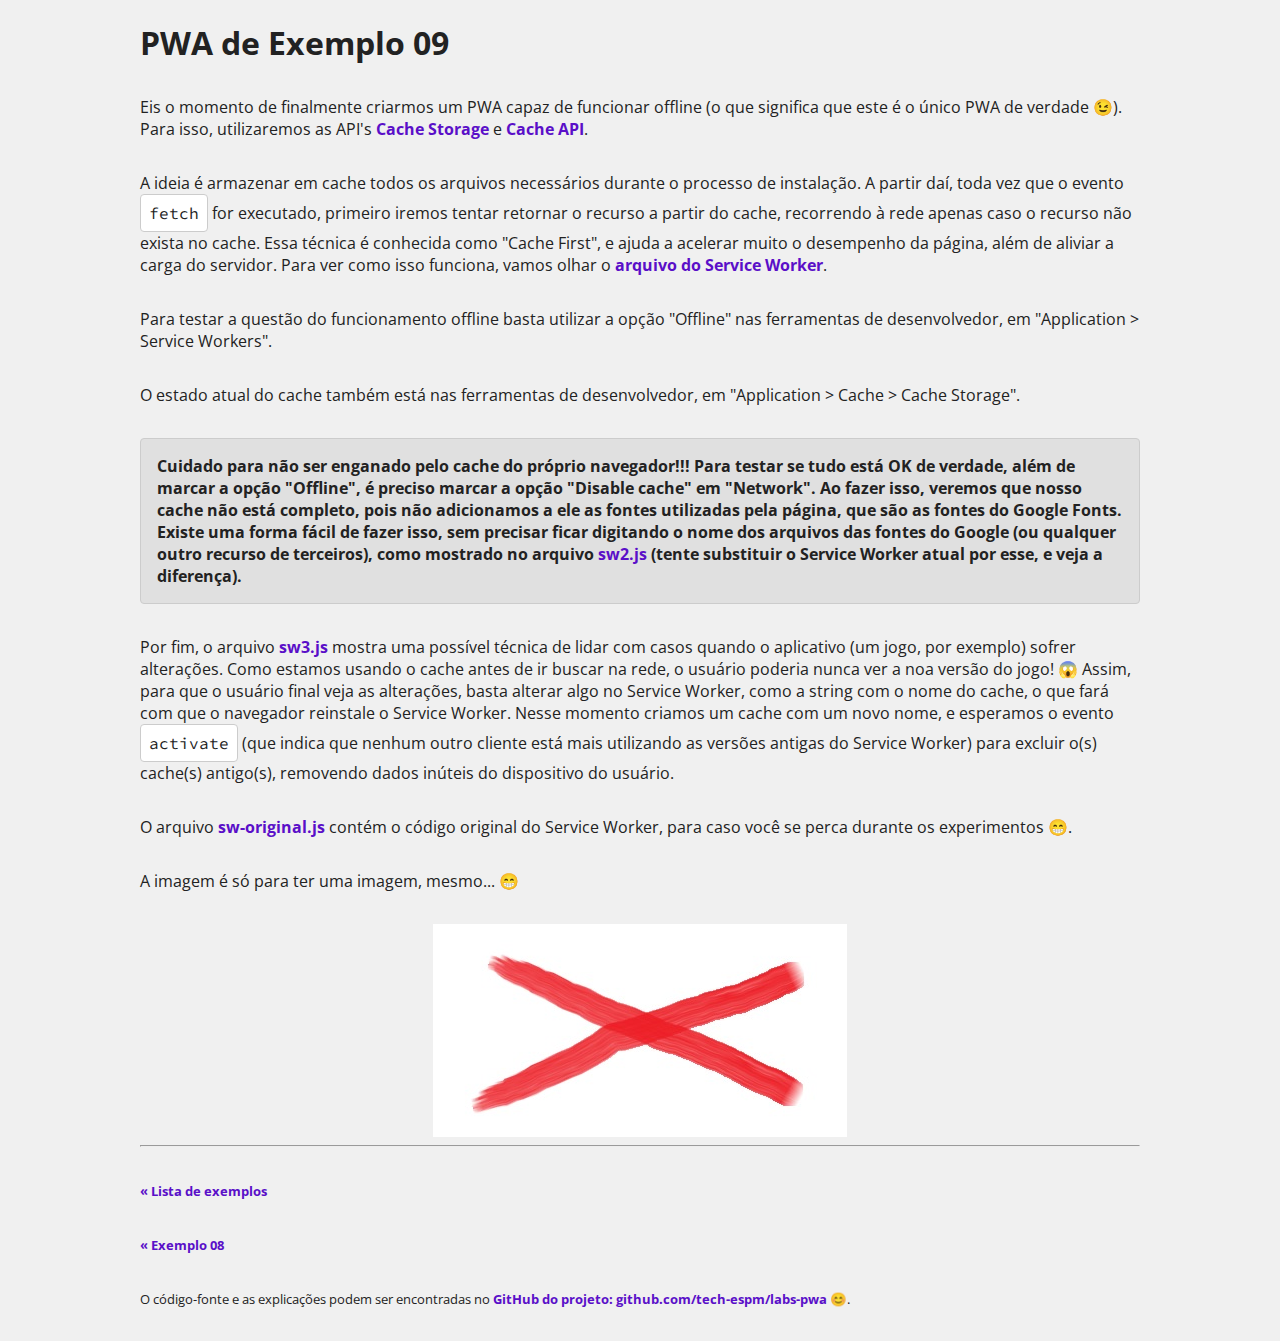
<file: pwa09/index.html>
<!DOCTYPE html>
<html>
<head>
	<meta charset="utf-8" />
	<meta name="viewport" content="width=device-width, initial-scale=1" />

	<!-- Conteúdo gerado pelo Favicon Helper -->
	<meta property="og:locale" content="pt_BR" />
	<meta property="og:type" content="website" />
	<meta property="og:url" content="https://tech-espm.github.io/labs-pwa" />
	<meta property="og:title" content="Workshop PWA" />
	<meta property="og:site_name" content="Workshop PWA" />
	<meta property="og:description" content="Material e exemplos do workshop sobre PWA" />
	<meta property="og:image" content="https://tech-espm.github.io/labs-pwa/assets/images/pwa.png" />
	<meta property="og:image:type" content="image/png" />
	<meta property="og:image:width" content="1024" />
	<meta property="og:image:height" content="1024" />
	<meta name="author" content="Carlos Rafael Gimenes das Neves" />
	<meta name="description" content="Material e exemplos do workshop sobre PWA" />
	<meta name="keywords" content="material, exemplos, workshop, pwa" />
	<meta name="apple-mobile-web-app-capable" content="yes" />
	<meta name="apple-mobile-web-app-status-bar-style" content="black" />
	<meta name="apple-mobile-web-app-title" content="Workshop PWA" />
	<link rel="apple-touch-icon" sizes="57x57" href="../assets/favicons/apple-icon-57x57.png" />
	<link rel="apple-touch-icon" sizes="60x60" href="../assets/favicons/apple-icon-60x60.png" />
	<link rel="apple-touch-icon" sizes="72x72" href="../assets/favicons/apple-icon-72x72.png" />
	<link rel="apple-touch-icon" sizes="76x76" href="../assets/favicons/apple-icon-76x76.png" />
	<link rel="apple-touch-icon" sizes="114x114" href="../assets/favicons/apple-icon-114x114.png" />
	<link rel="apple-touch-icon" sizes="120x120" href="../assets/favicons/apple-icon-120x120.png" />
	<link rel="apple-touch-icon" sizes="144x144" href="../assets/favicons/apple-icon-144x144.png" />
	<link rel="apple-touch-icon" sizes="152x152" href="../assets/favicons/apple-icon-152x152.png" />
	<link rel="apple-touch-icon" sizes="180x180" href="../assets/favicons/apple-icon-180x180.png" />
	<link rel="icon" type="image/png" sizes="512x512" href="../assets/favicons/favicon-512x512.png" />
	<link rel="icon" type="image/png" sizes="192x192" href="../assets/favicons/favicon-192x192.png" />
	<link rel="icon" type="image/png" sizes="96x96" href="../assets/favicons/favicon-96x96.png" />
	<link rel="icon" type="image/png" sizes="48x48" href="../assets/favicons/favicon-48x48.png" />
	<link rel="icon" type="image/png" sizes="32x32" href="../assets/favicons/favicon-32x32.png" />
	<link rel="icon" type="image/png" sizes="16x16" href="../assets/favicons/favicon-16x16.png" />
	<link rel="Shortcut Icon" href="../assets/favicons/favicon.png" />
	<link rel="manifest" href="manifest.json" />
	<meta name="msapplication-config" content="browserconfig.xml" />
	<meta name="theme-color" content="#5a0fc8" />
	<!-- Fim do conteúdo gerado pelo Favicon Helper -->

	<title>
		PWA de Exemplo 09
	</title>

	<link rel="stylesheet" type="text/css" href="https://fonts.googleapis.com/css?family=Open+Sans:400,600|Source+Code+Pro&display=swap" />
	<link rel="stylesheet" type="text/css" href="../assets/css/style.css" />

</head>
<body>
	<main>

		<h1>
			PWA de Exemplo 09
		</h1>

		<p>
			Eis o momento de finalmente criarmos um PWA capaz de funcionar offline (o que significa que este é o único PWA de verdade 😉).
			Para isso, utilizaremos as API's <a href="https://developer.mozilla.org/en-US/docs/Web/API/CacheStorage" target="_blank">Cache Storage</a> e <a href="https://developer.mozilla.org/en-US/docs/Web/API/Cache" target="_blank">Cache API</a>.
		</p>

		<p>
			A ideia é armazenar em cache todos os arquivos necessários durante o processo de instalação.
			A partir daí, toda vez que o evento <span class="codigo">fetch</span> for executado, primeiro iremos tentar retornar o recurso a partir do cache, recorrendo à rede apenas caso o recurso não exista no cache.
			Essa técnica é conhecida como "Cache First", e ajuda a acelerar muito o desempenho da página, além de aliviar a carga do servidor.
			Para ver como isso funciona, vamos olhar o <a href="sw.js" target="_blank">arquivo do Service Worker</a>.
		</p>

		<p>
			Para testar a questão do funcionamento offline basta utilizar a opção "Offline" nas ferramentas de desenvolvedor, em "Application &gt; Service Workers".
		</p>

		<p>
			O estado atual do cache também está nas ferramentas de desenvolvedor, em "Application &gt; Cache &gt; Cache Storage".
		</p>

		<p class="alerta">
			Cuidado para não ser enganado pelo cache do próprio navegador!!! Para testar se tudo está OK de verdade, além de marcar a opção "Offline", é preciso marcar a opção "Disable cache" em "Network".
			Ao fazer isso, veremos que nosso cache não está completo, pois não adicionamos a ele as fontes utilizadas pela página, que são as fontes do Google Fonts.
			Existe uma forma fácil de fazer isso, sem precisar ficar digitando o nome dos arquivos das fontes do Google (ou qualquer outro recurso de terceiros), como mostrado no arquivo <a href="sw2.js">sw2.js</a> (tente substituir o Service Worker atual por esse, e veja a diferença).
		</p>

		<p>
			Por fim, o arquivo <a href="sw3.js" target="_blank">sw3.js</a> mostra uma possível técnica de lidar com casos quando o aplicativo (um jogo, por exemplo) sofrer alterações.
			Como estamos usando o cache antes de ir buscar na rede, o usuário poderia nunca ver a noa versão do jogo! 😱
			Assim, para que o usuário final veja as alterações, basta alterar algo no Service Worker, como a string com o nome do cache, o que fará com que o navegador reinstale o Service Worker.
			Nesse momento criamos um cache com um novo nome, e esperamos o evento <span class="codigo">activate</span> (que indica que nenhum outro cliente está mais utilizando as versões antigas do Service Worker) para excluir o(s) cache(s) antigo(s), removendo dados inúteis do dispositivo do usuário.
		</p>

		<p>
			O arquivo <a href="sw-original.js">sw-original.js</a> contém o código original do Service Worker, para caso você se perca durante os experimentos 😁.
		</p>

		<p>A imagem é só para ter uma imagem, mesmo... 😁</p>

		<img alt="Imagem de exemplo" src="../assets/images/fake.jpg" />

		<hr />

		<p>
			<small><a href="../">&laquo; Lista de exemplos</a></small>
		</p>

		<p>
			<small><a href="../pwa08/">&laquo; Exemplo 08</a></small>
		</p>

		<p>
			<small>O código-fonte e as explicações podem ser encontradas no <a href="https://github.com/tech-espm/labs-pwa" target="_blank">GitHub do projeto: github.com/tech-espm/labs-pwa</a> 😊.</small>
		</p>

	</main>

	<script type="text/javascript">
		"use strict";

		// Devemos tomar cuidado para registrar o Service Worker apenas se o navegador atual entender o que é isso!
		if ("serviceWorker" in navigator)
			navigator.serviceWorker.register("sw.js");

		var contador = 0, divPai = document.getElementById("divPai");

		function adicionarImagem() {
			var img = document.createElement("img");
			img.setAttribute("alt", "Imagem de exemplo");
			img.setAttribute("src", contador + ".jpg");

			divPai.appendChild(img);

			contador++;
		}
	</script>
</body>
</html>
</file>
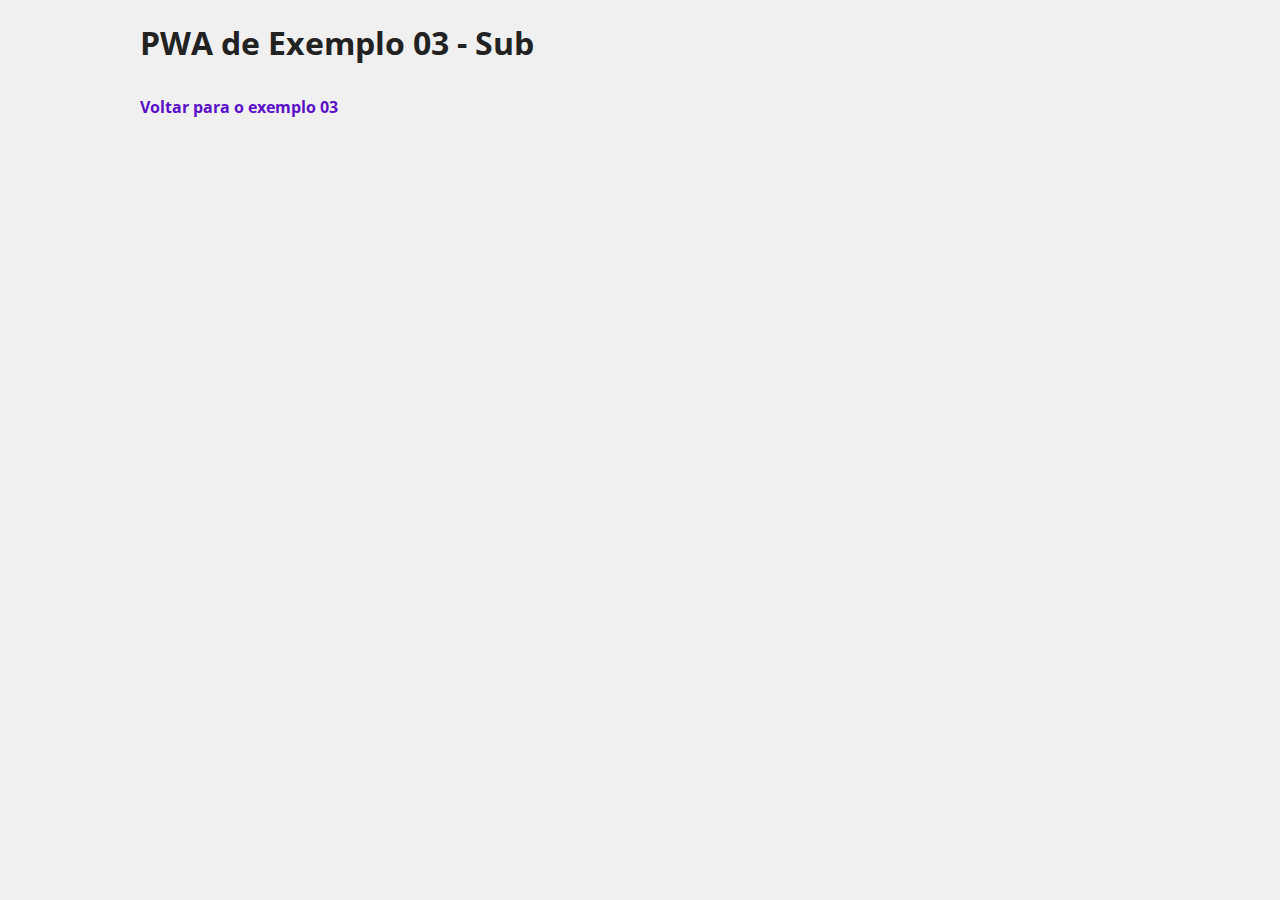
<file: pwa03/sub/index.html>
<!DOCTYPE html>
<html>
<head>
	<meta charset="utf-8" />
	<meta name="viewport" content="width=device-width, initial-scale=1" />

	<!-- Conteúdo gerado pelo Favicon Helper -->
	<meta property="og:locale" content="pt_BR" />
	<meta property="og:type" content="website" />
	<meta property="og:url" content="https://tech-espm.github.io/labs-pwa" />
	<meta property="og:title" content="Workshop PWA" />
	<meta property="og:site_name" content="Workshop PWA" />
	<meta property="og:description" content="Material e exemplos do workshop sobre PWA" />
	<meta property="og:image" content="https://tech-espm.github.io/labs-pwa/assets/images/pwa.png" />
	<meta property="og:image:type" content="image/png" />
	<meta property="og:image:width" content="1024" />
	<meta property="og:image:height" content="1024" />
	<meta name="author" content="Carlos Rafael Gimenes das Neves" />
	<meta name="description" content="Material e exemplos do workshop sobre PWA" />
	<meta name="keywords" content="material, exemplos, workshop, pwa" />
	<meta name="apple-mobile-web-app-capable" content="yes" />
	<meta name="apple-mobile-web-app-status-bar-style" content="black" />
	<meta name="apple-mobile-web-app-title" content="Workshop PWA" />
	<link rel="apple-touch-icon" sizes="57x57" href="../../assets/favicons/apple-icon-57x57.png" />
	<link rel="apple-touch-icon" sizes="60x60" href="../../assets/favicons/apple-icon-60x60.png" />
	<link rel="apple-touch-icon" sizes="72x72" href="../../assets/favicons/apple-icon-72x72.png" />
	<link rel="apple-touch-icon" sizes="76x76" href="../../assets/favicons/apple-icon-76x76.png" />
	<link rel="apple-touch-icon" sizes="114x114" href="../../assets/favicons/apple-icon-114x114.png" />
	<link rel="apple-touch-icon" sizes="120x120" href="../../assets/favicons/apple-icon-120x120.png" />
	<link rel="apple-touch-icon" sizes="144x144" href="../../assets/favicons/apple-icon-144x144.png" />
	<link rel="apple-touch-icon" sizes="152x152" href="../../assets/favicons/apple-icon-152x152.png" />
	<link rel="apple-touch-icon" sizes="180x180" href="../../assets/favicons/apple-icon-180x180.png" />
	<link rel="icon" type="image/png" sizes="512x512" href="../../assets/favicons/favicon-512x512.png" />
	<link rel="icon" type="image/png" sizes="192x192" href="../../assets/favicons/favicon-192x192.png" />
	<link rel="icon" type="image/png" sizes="96x96" href="../../assets/favicons/favicon-96x96.png" />
	<link rel="icon" type="image/png" sizes="48x48" href="../../assets/favicons/favicon-48x48.png" />
	<link rel="icon" type="image/png" sizes="32x32" href="../../assets/favicons/favicon-32x32.png" />
	<link rel="icon" type="image/png" sizes="16x16" href="../../assets/favicons/favicon-16x16.png" />
	<link rel="Shortcut Icon" href="../../assets/favicons/favicon.png" />
	<link rel="manifest" href="../manifest.json" />
	<meta name="msapplication-config" content="../browserconfig.xml" />
	<meta name="theme-color" content="#5a0fc8" />
	<!-- Fim do conteúdo gerado pelo Favicon Helper -->

	<title>
		PWA de Exemplo 03 - Sub
	</title>

	<link rel="stylesheet" type="text/css" href="https://fonts.googleapis.com/css?family=Open+Sans:400,600|Source+Code+Pro&display=swap" />
	<link rel="stylesheet" type="text/css" href="../../assets/css/style.css" />

</head>
<body>
	<main>

		<h1>
			PWA de Exemplo 03 - Sub
		</h1>

		<p>
			<a href="../">Voltar para o exemplo 03</a>
		</p>

	</main>

	<script type="text/javascript">
		"use strict";

		// Devemos tomar cuidado para registrar o Service Worker apenas se o navegador atual entender o que é isso!
		//if ("serviceWorker" in navigator)
		//	navigator.serviceWorker.register("../sw.js");
	</script>
</body>
</html>
</file>
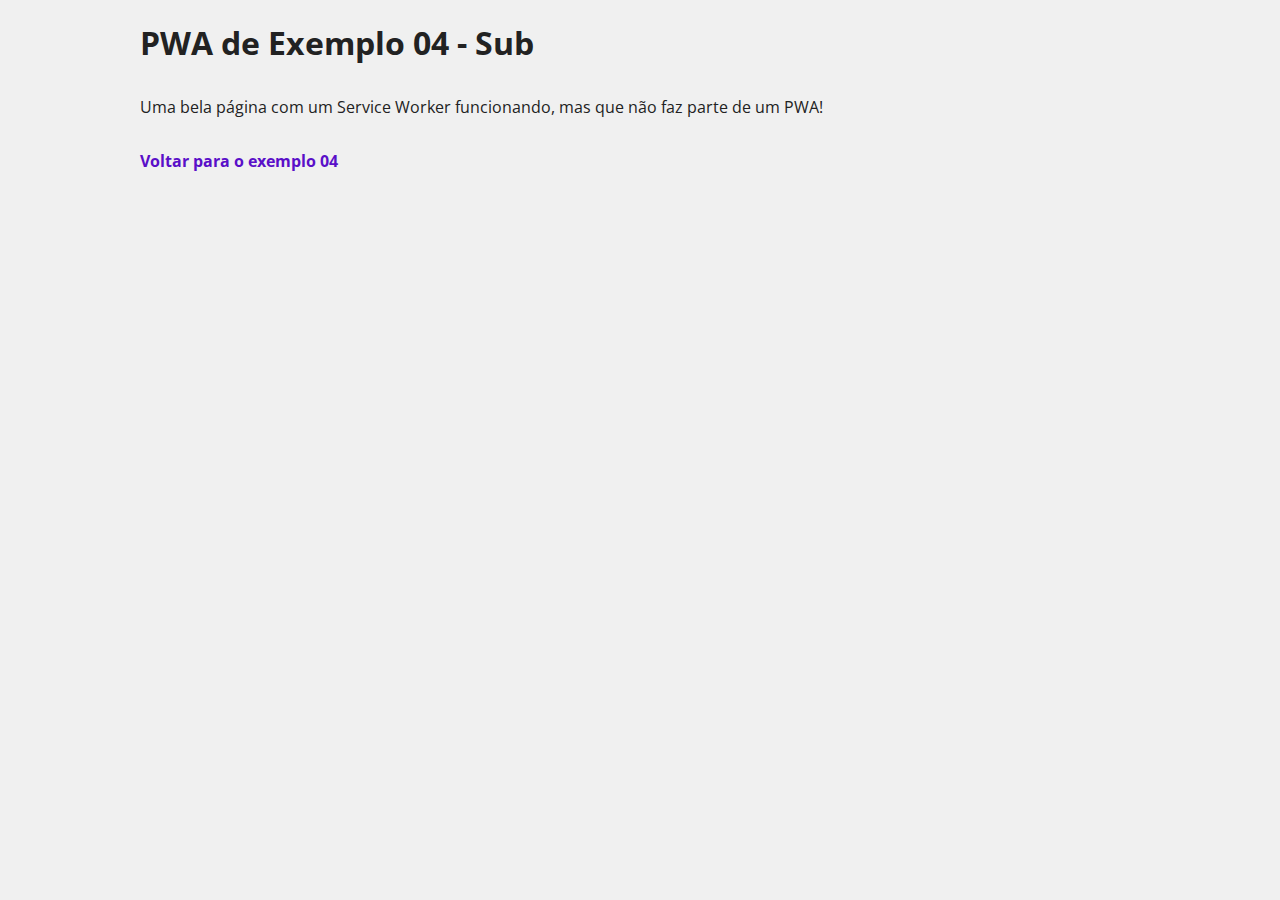
<file: pwa04/sub/index.html>
<!DOCTYPE html>
<html>
<head>
	<meta charset="utf-8" />
	<meta name="viewport" content="width=device-width, initial-scale=1" />

	<!-- Conteúdo gerado pelo Favicon Helper -->
	<meta property="og:locale" content="pt_BR" />
	<meta property="og:type" content="website" />
	<meta property="og:url" content="https://tech-espm.github.io/labs-pwa" />
	<meta property="og:title" content="Workshop PWA" />
	<meta property="og:site_name" content="Workshop PWA" />
	<meta property="og:description" content="Material e exemplos do workshop sobre PWA" />
	<meta property="og:image" content="https://tech-espm.github.io/labs-pwa/assets/images/pwa.png" />
	<meta property="og:image:type" content="image/png" />
	<meta property="og:image:width" content="1024" />
	<meta property="og:image:height" content="1024" />
	<meta name="author" content="Carlos Rafael Gimenes das Neves" />
	<meta name="description" content="Material e exemplos do workshop sobre PWA" />
	<meta name="keywords" content="material, exemplos, workshop, pwa" />
	<meta name="apple-mobile-web-app-capable" content="yes" />
	<meta name="apple-mobile-web-app-status-bar-style" content="black" />
	<meta name="apple-mobile-web-app-title" content="Workshop PWA" />
	<link rel="apple-touch-icon" sizes="57x57" href="../../assets/favicons/apple-icon-57x57.png" />
	<link rel="apple-touch-icon" sizes="60x60" href="../../assets/favicons/apple-icon-60x60.png" />
	<link rel="apple-touch-icon" sizes="72x72" href="../../assets/favicons/apple-icon-72x72.png" />
	<link rel="apple-touch-icon" sizes="76x76" href="../../assets/favicons/apple-icon-76x76.png" />
	<link rel="apple-touch-icon" sizes="114x114" href="../../assets/favicons/apple-icon-114x114.png" />
	<link rel="apple-touch-icon" sizes="120x120" href="../../assets/favicons/apple-icon-120x120.png" />
	<link rel="apple-touch-icon" sizes="144x144" href="../../assets/favicons/apple-icon-144x144.png" />
	<link rel="apple-touch-icon" sizes="152x152" href="../../assets/favicons/apple-icon-152x152.png" />
	<link rel="apple-touch-icon" sizes="180x180" href="../../assets/favicons/apple-icon-180x180.png" />
	<link rel="icon" type="image/png" sizes="512x512" href="../../assets/favicons/favicon-512x512.png" />
	<link rel="icon" type="image/png" sizes="192x192" href="../../assets/favicons/favicon-192x192.png" />
	<link rel="icon" type="image/png" sizes="96x96" href="../../assets/favicons/favicon-96x96.png" />
	<link rel="icon" type="image/png" sizes="48x48" href="../../assets/favicons/favicon-48x48.png" />
	<link rel="icon" type="image/png" sizes="32x32" href="../../assets/favicons/favicon-32x32.png" />
	<link rel="icon" type="image/png" sizes="16x16" href="../../assets/favicons/favicon-16x16.png" />
	<link rel="Shortcut Icon" href="../../assets/favicons/favicon.png" />
	<link rel="manifest" href="../manifest.json" />
	<meta name="msapplication-config" content="../browserconfig.xml" />
	<meta name="theme-color" content="#5a0fc8" />
	<!-- Fim do conteúdo gerado pelo Favicon Helper -->

	<title>
		PWA de Exemplo 04 - Sub
	</title>

	<link rel="stylesheet" type="text/css" href="https://fonts.googleapis.com/css?family=Open+Sans:400,600|Source+Code+Pro&display=swap" />
	<link rel="stylesheet" type="text/css" href="../../assets/css/style.css" />

</head>
<body>
	<main>

		<h1>
			PWA de Exemplo 04 - Sub
		</h1>

		<p>
			Uma bela página com um Service Worker funcionando, mas que não faz parte de um PWA!
		</p>

		<p>
			<a href="../">Voltar para o exemplo 04</a>
		</p>

	</main>

	<script type="text/javascript">
		"use strict";

		// Devemos tomar cuidado para registrar o Service Worker apenas se o navegador atual entender o que é isso!
		//if ("serviceWorker" in navigator)
		//	navigator.serviceWorker.register("sw.js");
	</script>
</body>
</html>
</file>
<file: assets/css/style.css>
body, input, select, textarea, button {
	font: normal 16px 'Open Sans', sans-serif;
}

body {
	color: #222;
	background: #f0f0f0;
}

main {
	max-width: 1000px;
	margin: 0 auto;
}

a, a:hover, a:active, a:visited {
	color: #5a0fc8;
}

a {
	color: #5a0fc8;
	font-weight: bold;
	text-decoration: none;
}

p, .alerta {
	margin: 2em 0;
}

li {
	margin: 0 0 2em;
}

img {
	display: block;
	margin: 0 auto;
	max-width: 100%;
}

.alerta {
	padding: 16px;
	border-radius: 4px;
	border: 1px solid #ccc;
	background-color: #e0e0e0;
	font-weight: bold;
}

	.alerta > p:first-child {
		margin-top: 0;
	}

	.alerta > p:last-child {
		margin-bottom: 0;
	}

kbd, .codigo {
	display: inline-block;
	font-family: 'Source Code Pro', monospace;
	font-weight: normal;
	white-space: pre-wrap;
	background-color: #fff;
	padding: 8px;
	border-radius: 4px;
	border: 1px solid #ccc;
}
</file>
